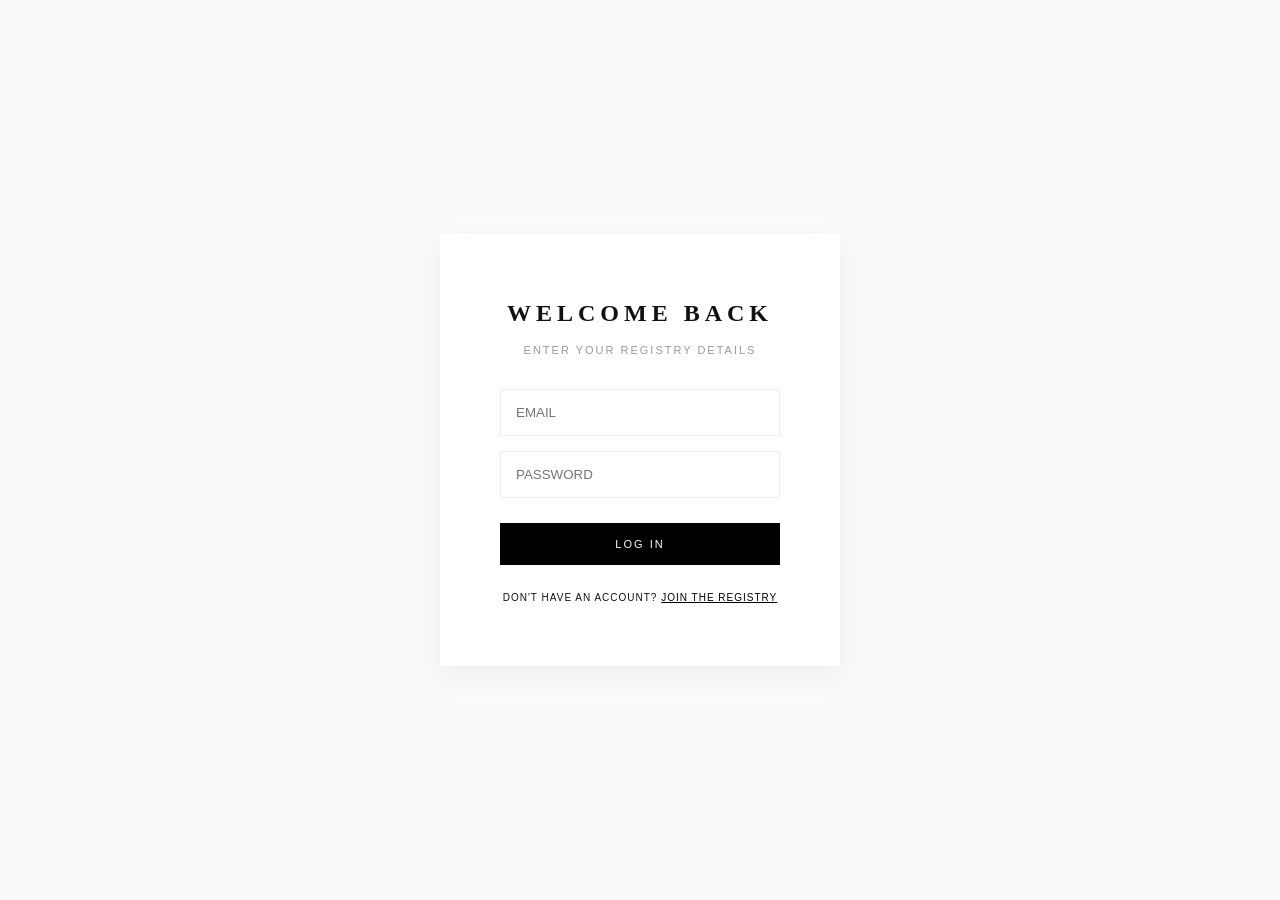
<file: login.html>
<!DOCTYPE html>
<html lang="en">
<head>
    <meta charset="UTF-8">
    <link rel="stylesheet" href="style.css">
    <title>Swanelle | Login</title>
</head>
<body style="background: #fafafa; display: flex; justify-content: center; align-items: center; height: 100vh;">

    <div class="login-card" style="background: #fff; padding: 60px; box-shadow: 0 10px 30px rgba(0,0,0,0.05); width: 100%; max-width: 400px; text-align: center;">
        <h2 style="font-family: 'Playfair Display', serif; letter-spacing: 5px; margin-bottom: 10px;">WELCOME BACK</h2>
        <p style="font-size: 11px; letter-spacing: 2px; color: #999; margin-bottom: 30px;">ENTER YOUR REGISTRY DETAILS</p>

        <form action="login.php" method="POST" style="display: flex; flex-direction: column; gap: 15px;">
            <input type="email" name="email" placeholder="EMAIL" required style="padding: 15px; border: 1px solid #eee; outline: none;">
            <input type="password" name="password" placeholder="PASSWORD" required style="padding: 15px; border: 1px solid #eee; outline: none;">
            
            <button type="submit" class="add-btn" style="background: #000; color: #fff; padding: 15px; cursor: pointer; border: none; letter-spacing: 2px; margin-top: 10px;">LOG IN</button>
        </form>
        
        <p style="margin-top: 25px; font-size: 10px; letter-spacing: 1px;">DON'T HAVE AN ACCOUNT? <a href="#" style="color: #000;">JOIN THE REGISTRY</a></p>
    </div>

</body>
</html>
</file>
<file: style.css>
html {
    scroll-behavior: smooth;
}





/* Add this at the very top of your CSS */
@keyframes fadeIn {
    from { opacity: 0; transform: translateY(10px); }
    to { opacity: 1; transform: translateY(0); }
}

body {
    animation: fadeIn 1.5s ease-out;
}

/* --- 1. GLOBAL STYLES & FONTS --- */
* {
    margin: 0;
    padding: 0;
    box-sizing: border-box;
}






body {
    font-family: "Helvetica Neue", Helvetica, Arial, sans-serif;
    background-color: #ffffff;
    color: #111;
    line-height: 1.6;
    -webkit-font-smoothing: antialiased;
}












/* --- 2. THE CHIC BABY PINK ACCENTS --- */
:root {
    --baby-pink: #fce4ec; /* Softest pink */
    --accent-pink: #f8bbd0; /* Slightly deeper for buttons */
    --clinical-gray: #f2f2f2;
}

/* --- 3. HEADER & NAV (The Ordinary Style) --- */
.top-bar {
    background-color: var(--baby-pink);
    color: #000;
    text-align: center;
    padding: 8px 0;
    font-size: 11px;
    font-weight: 600;
    letter-spacing: 3px;
    text-transform: uppercase;
}

.navbar {
    display: flex;
    justify-content: space-between;
    align-items: center;
    padding: 20px 40px;
    border-bottom: 1px solid var(--clinical-gray);
    background: #fff;
}

.logo {
    font-size: 14px;
    font-weight: 700;
    letter-spacing: 4px;
    text-transform: uppercase;
}

.nav a {
    text-decoration: none;
    color: #000;
    font-size: 11px;
    font-weight: 600;
    margin: 0 15px;
    letter-spacing: 1px;
    text-transform: uppercase;
}
     


.nav a:hover {
    color: var(--accent-pink);
}



.icons {
    font-size: 11px;
    font-weight: 600;
    letter-spacing: 1px;
}



/* --- 4. HERO SECTION --- */
.hero-main {
    position: relative;
    height: 90vh;
    overflow: hidden;
    background-color: #000;
}







.bg-img {
    width: 100%;
    height: 100%;
    object-fit: cover;
    opacity: 0.8; /* Makes the white text pop */
}








.hero-content {
    position: absolute;
    top: 50%;
    left: 8%;
    transform: translateY(-50%);
    color: #fff;
    max-width: 600px;
}









.hero-brand {
    font-family: 'Times New Roman', Times, serif;
    font-size: 80px;
    letter-spacing: 15px;
    font-weight: 400;
    margin-bottom: 10px;
    text-transform: uppercase;
}









.hero-slogan {
    font-family: 'Georgia', serif;
    font-style: italic;
    font-size: 30px;
    margin-bottom: 20px;
    font-weight: 300;
}










.hero-desc {
    font-size: 14px;
    letter-spacing: 1px;
    margin-bottom: 30px;
    opacity: 0.9;
}







.cta-outline {
    display: inline-block;
    padding: 15px 35px;
    border: 1px solid #fff;
    color: #fff;
    text-decoration: none;
    font-size: 12px;
    letter-spacing: 2px;
    text-transform: uppercase;
    transition: 0.4s ease;
}





.cta-outline:hover {
    background-color: var(--baby-pink);
    color: #000;
    border-color: var(--baby-pink);
}




/* --- 5. PRODUCT GRID (Clean & Clinical) --- */
.product-section {
    padding: 80px 40px;
}









.grid {
    display: grid;
    grid-template-columns: repeat(4, 1fr);
    gap: 40px;
}










.product-card {
    text-align: left;
    transition: transform 0.3s ease;
}







.product-card img {
    width: 100%;
    height: 350px;
    object-fit: contain;
    background-color: var(--clinical-gray); /* Gives that empty studio look */
    margin-bottom: 20px;
}






.product-card h3 {
    font-size: 14px;
    font-weight: 700;
    margin-bottom: 5px;
    text-transform: uppercase;
}












.product-card p {
    font-size: 13px;
    color: #666;
    margin-bottom: 15px;
}





.add-btn {
    width: 100%;
    padding: 12px;
    background-color: #000;
    color: #fff;
    border: none;
    font-size: 11px;
    letter-spacing: 1px;
    text-transform: uppercase;
    cursor: pointer;
    transition: 0.3s;
}








.add-btn:hover {
    background-color: var(--accent-pink);
    color: #000;
}





/* --- 6. HERO SPLIT (The "Vanessa" Section) --- */
.hero-split {
    display: flex;
    align-items: center;
    background-color: var(--baby-pink);
    height: 600px;
}





.split-image, .split-text {
    flex: 1;
}

.split-image img {
    width: 100%;
    height: 600px;
    object-fit: cover;
}

.split-text {
    padding: 80px;
}

.split-text h2 {
    font-family: 'Times New Roman', serif;
    font-size: 40px;
    letter-spacing: 5px;
    margin-bottom: 20px;
}

/* --- 7. COLLECTIONS (The Bottom Grid) --- */
.collections {
    display: grid;
    grid-template-columns: repeat(3, 1fr);
    gap: 10px;
    padding: 10px;
}

.col-card {
    position: relative;
    height: 400px;
    overflow: hidden;
}

.col-card img {
    width: 100%;
    height: 100%;
    object-fit: cover;
}

.overlay-text {
    position: absolute;
    bottom: 20px;
    left: 20px;
    background: #fff;
    padding: 10px 20px;
    font-size: 10px;
    font-weight: 700;
    letter-spacing: 2px;
}

.wide {
    grid-column: span 2;
}

/* --- 8. FOOTER --- */
.footer {
    text-align: center;
    padding: 60px 0;
    border-top: 1px solid var(--clinical-gray);
    font-size: 10px;
    letter-spacing: 2px;
    color: #999;
}



.navbar {
    position: sticky;
    top: 0;
    z-index: 1000;
    background: rgba(255, 255, 255, 0.8); /* Semi-transparent white */
    backdrop-filter: blur(10px); /* Blurs the image behind the nav */
    border-bottom: 1px solid rgba(0,0,0,0.05);
}



.product-card {
    overflow: hidden; /* Keeps the zoom inside the box */
}


.product-card img {
    transition: transform 0.8s cubic-bezier(0.25, 1, 0.5, 1);
}

.product-card:hover img {
    transform: scale(1.05); /* Very tiny, classy zoom */
}

html {
    scroll-behavior: smooth;
}

/* Make the scrollbar thin and baby pink */
::-webkit-scrollbar {
    width: 6px;
}

::-webkit-scrollbar-track {
    background: #f1f1f1;
}

::-webkit-scrollbar-thumb {
    background: var(--accent-pink);
    border-radius: 10px;
}





/* Makes the prices look sophisticated */
.product-card p {
    font-family: 'Georgia', serif;
    font-style: italic;
    letter-spacing: 1px;
    color: #888;
}







.product-card img {
    border-radius: 2px;
    box-shadow: 0 10px 30px rgba(252, 228, 236, 0.3); /* Uses your baby pink as a shadow! */
    transition: box-shadow 0.5s ease;
}

.product-card:hover img {
    box-shadow: 0 20px 40px rgba(248, 187, 208, 0.5);
}













.hero-content {
    backdrop-filter: blur(2px);
    padding: 40px;
    background: rgba(255, 255, 255, 0.05);
    border-left: 1px solid rgba(255, 255, 255, 0.3);
}

.hero-brand {
    text-shadow: 2px 2px 10px rgba(0,0,0,0.1);
}








/* --- PRODUCT PAGE LAYOUT --- */
.product-page-layout {
    display: flex;
    padding: 80px 10%;
    gap: 100px;
}

.product-visual {
    flex: 1.2;
    background-color: var(--clinical-gray);
    display: flex;
    justify-content: center;
    align-items: center;
    padding: 60px;
}

.product-visual img {
    width: 100%;
    max-width: 500px;
    object-fit: contain;
}

.product-details {
    flex: 1;
}

.category-tag {
    font-size: 10px;
    letter-spacing: 3px;
    color: var(--accent-pink);
    font-weight: 700;
    margin-bottom: 10px;
}

.product-details h1 {
    font-family: 'Times New Roman', serif;
    font-size: 38px;
    letter-spacing: 2px;
    margin-bottom: 15px;
}

.price {
    font-size: 22px;
    font-weight: 300;
    margin-bottom: 30px;
}

.clinical-box {
    border-top: 1px solid #eee;
    border-bottom: 1px solid #eee;
    padding: 20px 0;
    margin-bottom: 30px;
    font-size: 12px;
    letter-spacing: 1px;
}

.add-btn.large {
    height: 60px;
    font-size: 13px;
    margin-bottom: 40px;
}

.info-accordion h3 {
    font-size: 11px;
    text-transform: uppercase;
    letter-spacing: 2px;
    margin: 25px 0 10px 0;
    border-bottom: 1px solid #f2f2f2;
    padding-bottom: 5px;
}

.info-accordion p {
    font-size: 14px;
    color: #666;
    line-height: 1.8;
}





/* --- CART DRAWER STYLES --- */
.cart-drawer {
    position: fixed;
    top: 0;
    right: -400px; /* Hidden by default */
    width: 350px;
    height: 100%;
    background: #fff;
    z-index: 2000;
    box-shadow: -10px 0 30px rgba(0,0,0,0.05);
    transition: right 0.4s cubic-bezier(0.4, 0, 0.2, 1);
    padding: 40px;
    display: flex;
    flex-direction: column;
}

.cart-drawer.open {
    right: 0;
}

.cart-overlay {
    position: fixed;
    top: 0;
    left: 0;
    width: 100%;
    height: 100%;
    background: rgba(0,0,0,0.3);
    z-index: 1500;
    display: none;
}

.cart-overlay.open {
    display: block;
}

.cart-header {
    display: flex;
    justify-content: space-between;
    align-items: center;
    border-bottom: 1px solid #eee;
    padding-bottom: 20px;
    margin-bottom: 20px;
}

.cart-footer {
    margin-top: auto;
    border-top: 1px solid #eee;
    padding-top: 20px;
}

.cart-total {
    display: flex;
    justify-content: space-between;
    font-weight: 700;
    margin-bottom: 20px;
    letter-spacing: 2px;
}












.search-modal {
    position: fixed;
    top: 0;
    left: 0;
    width: 100%;
    height: 100%;
    background: rgba(255, 255, 255, 0.95);
    backdrop-filter: blur(10px); /* The "Glass" effect */
    z-index: 3000;
    display: none;
    justify-content: center;
    align-items: center;
    transition: all 0.5s ease;
}

.search-content { width: 60%; text-align: center; }

#search-input {
    width: 100%;
    border: none;
    background: transparent;
    font-size: 32px;
    font-family: 'Times New Roman', serif;
    text-align: center;
    outline: none;
    letter-spacing: 2px;
}

.search-line {
    height: 1px;
    background: #000;
    width: 100%;
    margin-top: 10px;
    transform: scaleX(0);
    transition: transform 0.6s ease;
}

#search-input:focus + .search-line { transform: scaleX(1); }

#close-search {
    position: absolute;
    top: 40px;
    right: 40px;
    cursor: pointer;
    font-size: 12px;
    letter-spacing: 2px;
}
</file>
